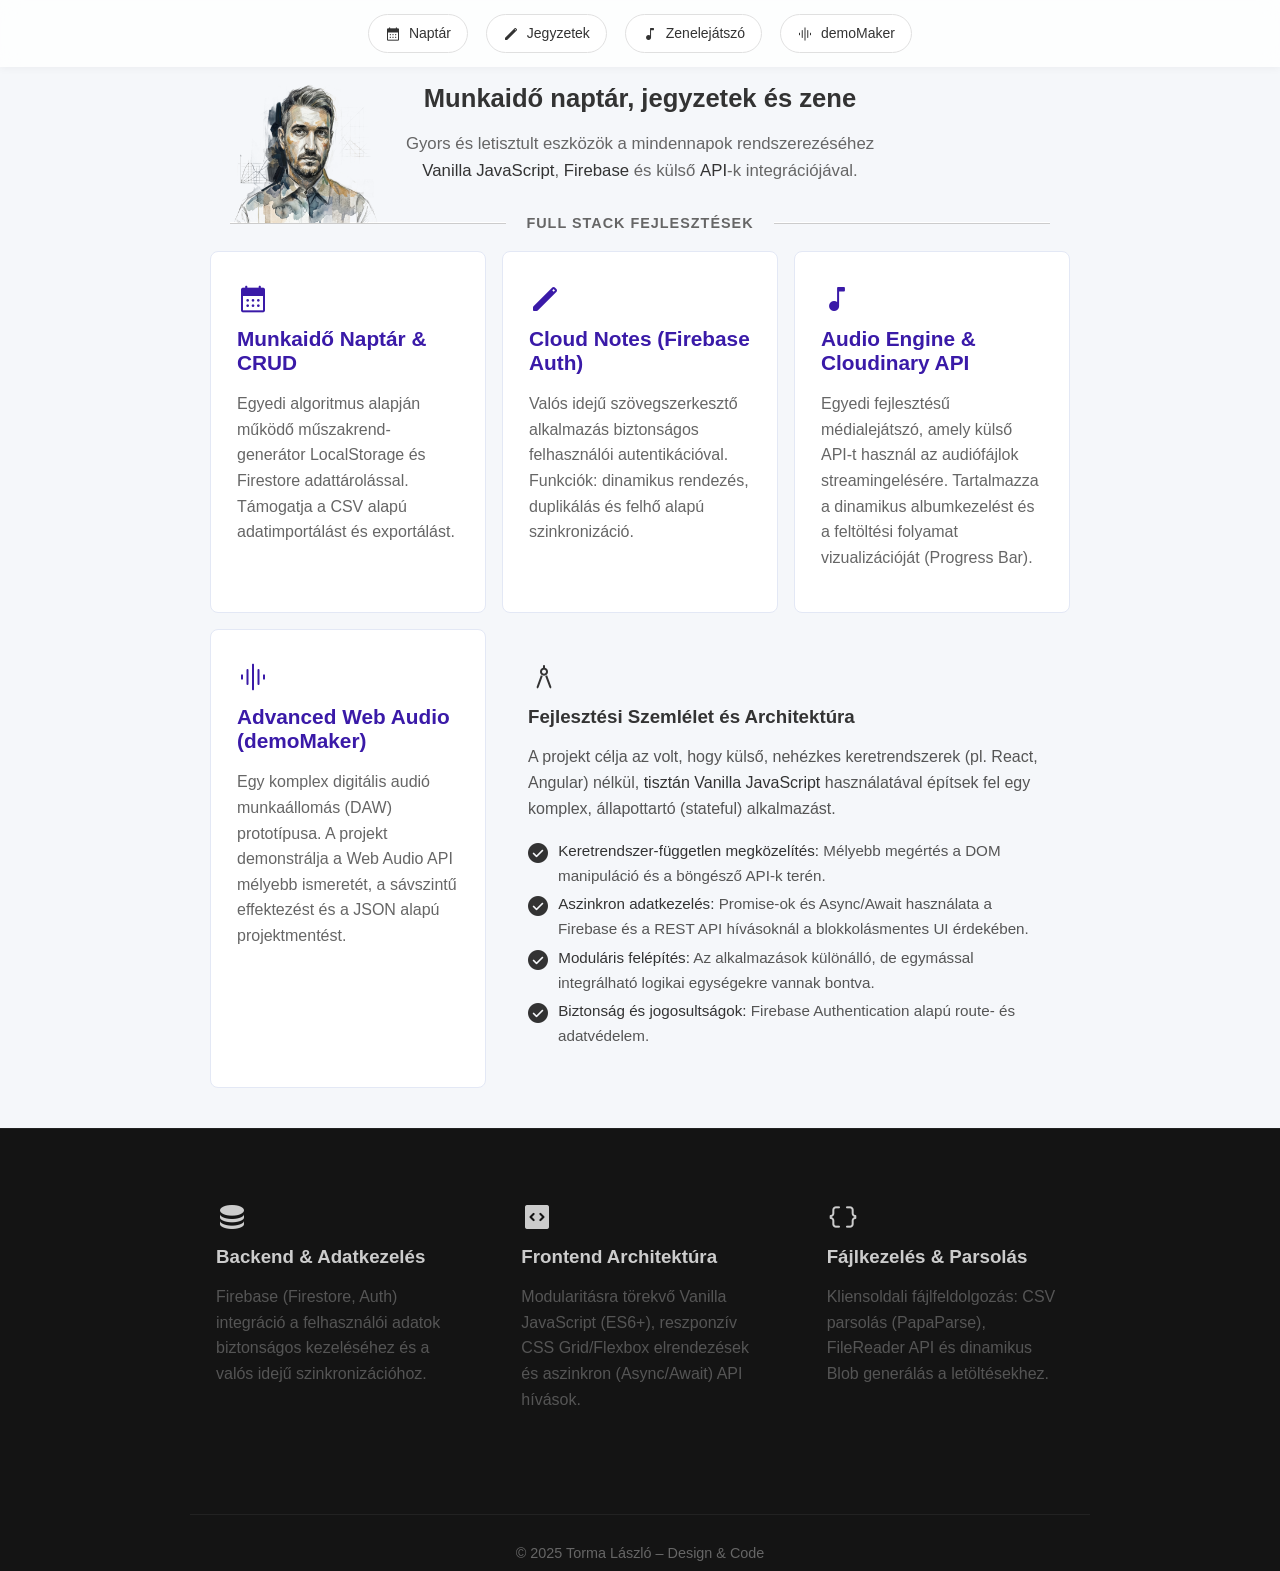
<file: index.html>
<!DOCTYPE html>
<html lang="hu">
<head>
<meta charset="UTF-8">
<title>Munkaidő naptár – jegyzetek, bérkalkulátor, zene</title>

<link rel="stylesheet" href="https://fonts.googleapis.com/css2?family=Material+Symbols+Rounded" />
<link rel="stylesheet" href="styles.css" />

</head>
<body>

<!-- MENÜ -->
<nav>
    <button onclick="location.href='loadcalendar.html'">
        <span class="material-symbols-rounded">calendar_month</span> Naptár
    </button>
    <button onclick="location.href='texteditor.html'">
        <span class="material-symbols-rounded">edit</span> Jegyzetek
    </button>
    <button onclick="location.href='musicplayer.html'">
        <span class="material-symbols-rounded">music_note</span> Zenelejátszó
    </button>
    <button onclick="window.open('https://tormalac.github.io/demomakerapp/', '_blank')">
        <span class="material-symbols-rounded">graphic_eq</span> demoMaker
    </button>
</nav>

<div id="aboutWrapper">

    <div id="aboutHeader">
        <h1>Munkaidő naptár, jegyzetek és zene</h1>
        <p>
            Gyors és letisztult eszközök a mindennapok rendszerezéséhez<br>
            <strong>Vanilla JavaScript</strong>,
            <strong>Firebase</strong> és külső 
            <strong>API</strong>-k integrációjával.
        </p>
        
        <div class="profile-container">
            <img src="profile.png" alt="Torma László profilképe" class="profile-pic">
    
            <div class="profile-text">
                    
            </div>
        </div>

        <div class="portfolio-divider">Full Stack fejlesztések</div>

    </div>

    <!-- INTERAKTÍV KÁRTYÁK -->
    <div class="cards">
        <a href="loadcalendar.html" class="card link">
            <div class="icon"><span class="material-symbols-rounded">calendar_month</span></div>
            <h3>Munkaidő Naptár & CRUD</h3>
            <p>
               Egyedi algoritmus alapján működő műszakrend-generátor LocalStorage és Firestore adattárolással.
               Támogatja a CSV alapú adatimportálást és exportálást.
            </p>
        </a>

        <a href="texteditor.html" class="card link">
            <div class="icon"><span class="material-symbols-rounded">edit</span></div>
            <h3>Cloud Notes (Firebase Auth)</h3>
            <p>
               Valós idejű szövegszerkesztő alkalmazás biztonságos felhasználói autentikációval.
               Funkciók: dinamikus rendezés, duplikálás és felhő alapú szinkronizáció.
            </p>
        </a>

        <a href="musicplayer.html" class="card link">
            <div class="icon"><span class="material-symbols-rounded">music_note</span></div>
            <h3>Audio Engine & Cloudinary API</h3>
            <p>
               Egyedi fejlesztésű médialejátszó, amely külső API-t használ az audiófájlok streamingelésére.
               Tartalmazza a dinamikus albumkezelést és a feltöltési folyamat vizualizációját (Progress Bar).
            </p>
        </a>

        <a href="https://tormalac.github.io/demomakerapp/" class="card link" target="_blank">
            <div class="icon"><span class="material-symbols-rounded">graphic_eq</span></div>
            <h3>Advanced Web Audio (demoMaker)</h3>
            <p>
               Egy komplex digitális audió munkaállomás (DAW) prototípusa.
               A projekt demonstrálja a Web Audio API mélyebb ismeretét,
               a sávszintű effektezést és a JSON alapú projektmentést.
            </p>
        </a>
        
        <div class="card static double">
        <div class="icon"><span class="material-symbols-rounded">architecture</span></div>
        <h3>Fejlesztési Szemlélet és Architektúra</h3>
        <p>                
        A projekt célja az volt, hogy külső, nehézkes keretrendszerek (pl. React, Angular) nélkül, <strong>tisztán Vanilla JavaScript</strong> használatával építsek fel egy komplex, állapottartó (stateful) alkalmazást.
        </p> 
        <ul class="feature-list">
            <li><span class="material-symbols-rounded">check_circle</span> <strong>Keretrendszer-független megközelítés:</strong> Mélyebb megértés a DOM manipuláció és a böngésző API-k terén.</li>
            <li><span class="material-symbols-rounded">check_circle</span> <strong>Aszinkron adatkezelés:</strong> Promise-ok és Async/Await használata a Firebase és a REST API hívásoknál a blokkolásmentes UI érdekében.</li>
            <li><span class="material-symbols-rounded">check_circle</span> <strong>Moduláris felépítés:</strong> Az alkalmazások különálló, de egymással integrálható logikai egységekre vannak bontva.</li>
            <li><span class="material-symbols-rounded">check_circle</span> <strong>Biztonság és jogosultságok:</strong> Firebase Authentication alapú route- és adatvédelem.</li>
        </ul>       
    </div>
     </div>
</div>

<div class="bottom-dark-section">
    <div class="content-limit">

       <div class="cards">
           <div class="card static">
              <div class="icon"><span class="material-symbols-rounded">database</span></div>
              <h3>Backend & Adatkezelés</h3>
              <p>
                 Firebase (Firestore, Auth) integráció a felhasználói adatok biztonságos kezeléséhez
                 és a valós idejű szinkronizációhoz.
              </p>
           </div>

           <div class="card static">
              <div class="icon"><span class="material-symbols-rounded">code_blocks</span></div>
              <h3>Frontend Architektúra</h3>
              <p>
                 Modularitásra törekvő Vanilla JavaScript (ES6+), reszponzív CSS Grid/Flexbox elrendezések és
                 aszinkron (Async/Await) API hívások.
              </p>
           </div>

           <div class="card static">
              <div class="icon"><span class="material-symbols-rounded">data_object</span></div>
              <h3>Fájlkezelés & Parsolás</h3>
              <p>
                 Kliensoldali fájlfeldolgozás: CSV parsolás (PapaParse),
                 FileReader API és dinamikus Blob generálás a letöltésekhez.
              </p>
           </div>
        </div>

<footer>
    © 2025 Torma László – Design & Code 
</footer>

   </div>
</div>

</body>
</html>
</file>
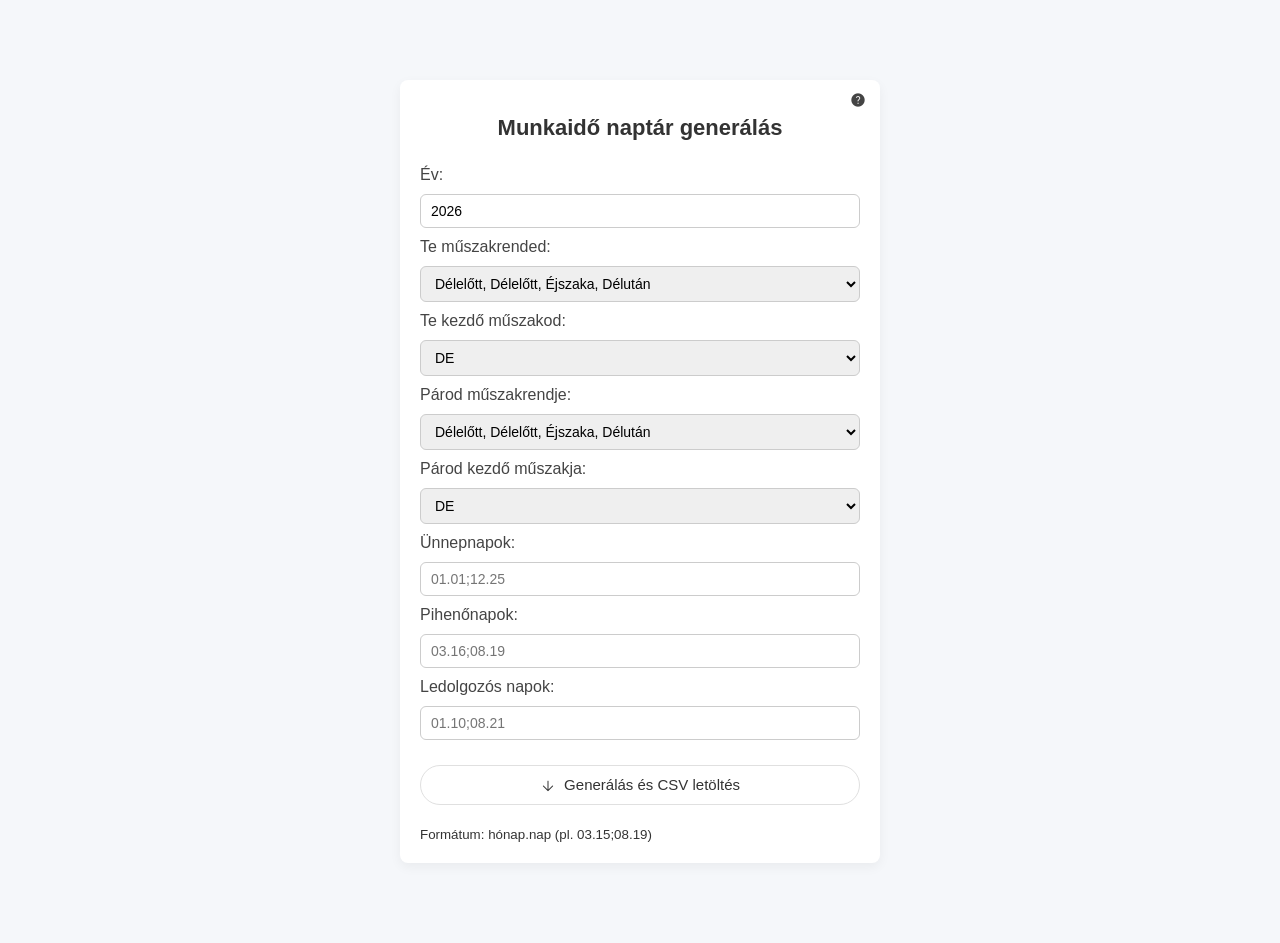
<file: newcalendar.html>
<!DOCTYPE html>
<html lang="hu">
<head>
  <meta charset="UTF-8">
  <title>Munkaidő naptár generálás</title>
  <link rel="stylesheet" href="https://fonts.googleapis.com/css2?family=Material+Symbols+Rounded" />
  <link rel="stylesheet" href="styles.css" />
</head>
<body>

  <div class="container">

    <div class="relative-wrapper">
    <!-- Help információ -->
    <button class="help-btn" id="helpBtn">
       <span class="material-symbols-rounded">help</span>
    </button>
    </div>

    <h1>Munkaidő naptár generálás</h1>

    <form id="naptarForm">
      <label>Év:</label>
      <input type="number" id="ev" value="2026" min="2020" max="2100">

      <label>Te műszakrended:</label>
      <select id="muszak1Rend">
        <option value="1,2,4,3">Délelőtt, Délelőtt, Éjszaka, Délután</option>
        <option value="2,4,3">Délelőtt, Éjszaka, Délután</option>
        <option value="2,3,4">Délelőtt, Délután, Éjszaka</option>
      </select>
      <label>Te kezdő műszakod:</label>
      <select id="muszak1Kezd">
        <option value="1">DE</option>
        <option value="2">DE</option>
        <option value="3">DU</option>
        <option value="4">ÉJ</option>
      </select>

      <label>Párod műszakrendje:</label>
      <select id="muszak2Rend">
        <option value="1,2,4,3">Délelőtt, Délelőtt, Éjszaka, Délután</option>
        <option value="2,4,3">Délelőtt, Éjszaka, Délután</option>
        <option value="2,3,4">Délelőtt, Délután, Éjszaka</option>
      </select>
      <label>Párod kezdő műszakja:</label>
      <select id="muszak2Kezd">
        <option value="1">DE</option>
        <option value="2">DE</option>
        <option value="3">DU</option>
        <option value="4">ÉJ</option>
      </select>

      <label>Ünnepnapok:</label>
      <input type="text" id="unnep" placeholder="01.01;12.25">

      <label>Pihenőnapok:</label>
      <input type="text" id="piheno" placeholder="03.16;08.19">

      <label>Ledolgozós napok:</label>
      <input type="text" id="ledolgozas" placeholder="01.10;08.21">

      <button class="newCalendarBtn" type="button" onclick="generalNaptar()">
         <span class="material-symbols-rounded">arrow_downward</span>
         Generálás és CSV letöltés
      </button>

      <small>Formátum: hónap.nap (pl. 03.15;08.19)</small>
    </form>
  </div>

<div class="modal" id="helpModal">
  <div class="modal-content">
    <button class="close-btn" id="closeModal">
        <span class="material-symbols-rounded">close</span>
    </button>

    <h2>Hogyan működik ez az oldal?</h2>
<p class="descr">
Ez az oldal lehetővé teszi, hogy gyorsan és egyszerűen elkészítsd a saját éves munkaidő-naptárad.
Megadhatod az évet, a saját és a partnered műszakrendjét, valamint kezdő műszakot.
</p>

<p class="descr">
Beállíthatod az ünnepnapokat, pihenőnapokat és a ledolgozós napokat is, így a naptár minden fontos dátumot tartalmaz.
A naptár minden napját külön kezelheted, és év közben bármikor újragenerálhatod a főoldal <strong>„Naptár szerkesztése”</strong> menüpontja alatt.
</p>

<p class="descr">
A generált naptár CSV formátumban menthető, így könnyen megnyitható táblázatkezelő programokban vagy más szoftverekben.
Bejelentkezés után a felhőbe (Firestore) is elmenthető, így mobilon és számítógépen is elérhető.
</p>

<p class="descr">
Ez a felület ideális azoknak, akik szeretnék áttekinteni és rendszerezni a munkaidejüket, nyomon követni a ledolgozott napokat, szabadságokat és pihenőnapokat, valamint a műszakbeosztást egyszerűen kezelni.
</p>
  </div>
</div>


  <script>
// CSV generálás és letöltés
  function generalNaptar() {
    const ev = parseInt(document.getElementById("ev").value);
    const muszak1Kezd = parseInt(document.getElementById("muszak1Kezd").value);
    const muszak2Kezd = parseInt(document.getElementById("muszak2Kezd").value);

    const muszak1Ciklus = document.getElementById("muszak1Rend").value.split(",").map(Number);
    const muszak2Ciklus = document.getElementById("muszak2Rend").value.split(",").map(Number);

    const unnepInput = document.getElementById("unnep").value.split(";").map(s => s.trim()).filter(s => s);
    const pihenoInput = document.getElementById("piheno").value.split(";").map(s => s.trim()).filter(s => s);
    const ledolgozasInput = document.getElementById("ledolgozas").value.split(";").map(s => s.trim()).filter(s => s);

    let muszak1Index = muszak1Ciklus.indexOf(muszak1Kezd);
    let muszak2Index = muszak2Ciklus.indexOf(muszak2Kezd);
    if (muszak1Index === -1) muszak1Index = 0;
    if (muszak2Index === -1) muszak2Index = 0;

    let csv = "honap;nap;napIndex;muszak1;muszak2;unnep;piheno;ledolgozas;szabadsag;tappenz;komment\n";

    for (let honap = 1; honap <= 12; honap++) {
      const napok = new Date(ev, honap, 0).getDate();
      for (let nap = 1; nap <= napok; nap++) {
        const datum = new Date(ev, honap - 1, nap);
        let napIndex = datum.getDay();
        if (napIndex === 0) napIndex = 7;

        if (napIndex === 1 && (honap !== 1 || nap !== 1)) {
          muszak1Index = (muszak1Index + 1) % muszak1Ciklus.length;
          muszak2Index = (muszak2Index + 1) % muszak2Ciklus.length;
        }

        const key = ("0" + honap).slice(-2) + "." + ("0" + nap).slice(-2);
        csv += [
          honap, nap, napIndex,
          muszak1Ciklus[muszak1Index],
          muszak2Ciklus[muszak2Index],
          unnepInput.includes(key),
          pihenoInput.includes(key),
          ledolgozasInput.includes(key),
          false, false, ""
        ].join(";") + "\n";
      }
    }

    const blob = new Blob([csv], { type: "text/csv" });
    const url = URL.createObjectURL(blob);
    const a = document.createElement("a");
    a.href = url;
    a.download = `${ev}.csv`;
    a.click();
    URL.revokeObjectURL(url);
    alert("✅ CSV sikeresen generálva és letöltve!");
  }

const helpBtn = document.getElementById("helpBtn");
const helpModal = document.getElementById("helpModal");
const closeModal = document.getElementById("closeModal");

helpBtn.onclick = () => helpModal.classList.add("show");
closeModal.onclick = () => helpModal.classList.remove("show");

helpModal.onclick = e => {
    if (e.target === helpModal) helpModal.classList.remove("show");
};

  </script>

</body>
</html>
</file>
<file: styles.css>
:root {
    --bg: #f5f7fa;
    --card-bg: #ffffff;
    --card-border: #e3e8f5;
    --shadow-soft: 0 4px 12px rgba(0,0,0,0.05);
    --radius: 8px;

    --accent: #3a1aa8;
    --text-dark: #333;
    --text-light: #666;

    --static-bg: #1e1e1e;
    --static-text: #f5f5f5;
}

body {
    margin: 0;
    background: var(--bg);
    font-family: "Inter", sans-serif;
    color: var(--text-dark);
    min-height: 100vh;

    display: flex;
    flex-direction: column;
}

body.notesApp {
    height: 100%;
    overflow: hidden;
    display: block;
}

nav {
    background: #ffffffcc;
    backdrop-filter: blur(10px);
    box-shadow: 0 2px 8px rgba(0,0,0,0.04);
    position: sticky;
    top: 0;
    padding: 14px 0;
    z-index: 10;
    display: flex;
    justify-content: center;
    gap: 18px;
    animation: slideDown 1.2s ease-out forwards;
}

button {
    background: white;
    border: 1px solid #e0e0e0;
    border-radius: 25px;
    padding: 10px 16px;
    cursor: pointer;
    font-size: 14px;
    color: var(--text-dark);
    transition: background 0.2s, color 0.2s, border-color 0.2s;
}

button:hover {
    background: rgba(58, 26, 168, 0.02);
    border-color: rgba(58, 26, 168, 0.2);
    color: var(--accent);
}

.material-symbols-rounded {
    font-variation-settings: 'FILL' 1, 'wght' 400, 'GRAD' 0, 'opsz' 48;
    font-size: 16px;
    vertical-align: middle;
    margin-right: 4px;
    color: var(--text-dark);
}

button:hover .material-symbols-rounded {
    color: var(--accent);
}

p {
    line-height: 1.6;
    margin-bottom: 1rem;
}

strong {
    font-weight: 500;    
    color: #333;
}

#aboutWrapper {
    max-width: 900px;
    margin: 0 auto 40px;
    padding: 0 20px;

    width: 100%;
    box-sizing: border-box;
}

#aboutHeader {
    text-align: center;
    margin-bottom: 20px;
    animation: fadeInDown 1.2s ease-out forwards;
}

#aboutHeader h1 {
    font-size: 1.6rem;
    margin-bottom: 18px;
}

#aboutHeader p {
    font-size: 1.05rem;
    color: var(--text-light);
    margin: 8px;
}

.profile-container {
    display: flex;          
    align-items: center;    
    justify-content: flex-start; 
    gap: 30px;              
    max-width: 1000px;       
    margin: 20px auto 0;
    padding: 0 20px;
    position: relative;       
}

.profile-pic {
    width: 150px;           
    height: 150px;
    position: absolute;
    top: -132px;
}

.profile-text {
    text-align: left;       
    justify-content: flex-start;
    margin: 10px auto 0px 160px;         
}

.portfolio-divider {
    display: flex;
    align-items: center;
    text-align: center;
    text-transform: uppercase;
    font-weight: 600;
    letter-spacing: 1px;
    color: var(--text-light);
    margin: 0;
    font-size: 0.9rem;
}

.portfolio-divider::before,
.portfolio-divider::after {
    content: '';
    flex: 1;
    border-top: 1px solid #fff;
    border-bottom: 1px solid #ccc; 
    margin: 0 20px;
}

#aboutWrapper .material-symbols-rounded {
    font-variation-settings: 
        'FILL' 1, 
        'wght' 400, 
        'GRAD' 0, 
        'opsz' 48;
    font-size: 32px;
}

.cards {
    display: grid;
    grid-template-columns: repeat(auto-fit, minmax(260px, 1fr));
    gap: 16px;
}

.card {
    opacity: 0; /* Alapból láthatatlan */
    animation: fadeInUp 0.6s ease-out forwards;
}

.card:nth-child(1) { animation-delay: 0.3s; }
.card:nth-child(2) { animation-delay: 0.5s; }
.card:nth-child(3) { animation-delay: 0.7s; }
.card:nth-child(4) { animation-delay: 0.9s; }
.card:nth-child(5) { animation-delay: 1.1s; }

.card.link {
    background: var(--card-bg);
    border-radius: var(--radius);
    padding: 26px;
    text-decoration: none;
    color: inherit;
    border: 1px solid var(--card-border);
    transition: background 0.2s, border-color 0.4s;
}

.card.link:hover {
    background: rgba(58, 26, 168, 0.02);
    border-color: rgba(58, 26, 168, 0.2);
}

.card.link .icon {
    font-size: 32px;
    margin-bottom: 12px;
}

.card.link .icon .material-symbols-rounded {
    color: var(--accent);
}

.card.link h3 {
    margin: 0 0 10px;
    color: var(--accent);
    font-size: 1.3rem;
}

.card.link p {
    color: var(--text-light);
}

.card.double {
    grid-column: span 2;
}

.card.double ul {
    padding-left: 0;
}

.card.double li {
    margin-bottom: 6px;
    padding-left: 30px;
    display: block;
    text-indent: -16px;
}

.card.double li material-symbols-rounded {
     
}

.card.static {              
    color: #444;                       
    border-radius: var(--radius);
    padding: 26px;
    box-shadow: none;         
}

.card.static .icon {
    font-size: 34px;
    margin-bottom: 12px;
    color: #333;                    
}

.card.static .icon .material-symbols-rounded {
    color: #333;
}

.card.static h3 {
    color: #333;                       
    margin-top: 0;
    margin-bottom: 10px;
}

.card.static p {
    color: #555;                       
}

.feature-list {
    list-style: none;
    padding: 0;
    margin-top: 18px;
    text-align: left;
}

.feature-list li {
    display: flex;
    align-items: flex-start;
    gap: 10px;
    margin-bottom: 12px;
    color: #555;
    font-size: 0.95rem;
    line-height: 1.4;
}

.feature-list li .material-symbols-rounded {
    color: #333;
    font-size: 24px !important;
    flex-shrink: 0;
    margin-top: 2px;
}

.bottom-dark-section {
    background: #141414;
    color: #eee;
    padding: 40px 0 10px 0;
    margin-top: auto;
    border-top: 1px solid #222;
}


.content-limit {
    max-width: 900px;
    margin: 0 auto;
    padding: 0 20px;
}

.bottom-dark-section .card.static {
    color: #ccc;
}

.bottom-dark-section .card.static h3 {
    color: #ccc;
}

.bottom-dark-section .card.static .icon .material-symbols-rounded {
    color: #ccc;
    font-size: 32px !important;
}

.bottom-dark-section .feature-list li {
    color: #bbb;
}

/* Footer modernizálása */
footer {
    margin-top: 60px;
    padding-top: 30px;
    border-top: 1px solid #222;
    text-align: center;
    color: #666;
    font-size: 0.9rem;
}

.footer-content p {
    margin-bottom: 10px;
}

.footer-links {
    font-size: 0.8rem;
    opacity: 0.6;
}

h1 {
    text-align: center;
    font-size: 22px;
    margin-bottom: 25px;
    color: #333;
}

label {
    margin-top: 5px;
    display: block;
    margin-bottom: 5px;
    color: #444;
    font-weight: 500;
}

input, select {
    width: 100%;
    padding: 8px 10px;
    border: 1px solid #ccc;
    border-radius: 6px;
    font-size: 14px;
    margin-top: 5px;
    margin-bottom: 5px;
    box-sizing: border-box;
}

.container {
    max-width: 480px;       
    margin: 80px auto;         
    padding: 20px;
    background: white;      
    border-radius: var(--radius);    
    box-shadow: 0 4px 12px rgba(0,0,0,0.05);
    box-sizing: border-box; 
}

.container h1 {
    text-align: center;
    color: #333;
    margin-bottom: 25px;
}

.container h2 {
    margin-top: 10px;
    margin-bottom: 5px;
    font-size: 16px;
    color: #444;
}

.container button {
    width: 100%;
    font-size: 15px;
    cursor: pointer;
    transition: background 0.2s ease;
}

.newCalendarBtn {
    margin-top: 20px;
    margin-bottom: 20px;
}

#eredmeny {
    margin-top: 20px;
    margin-bottom: 20px;
    background: #f9fafb;
    border-radius: 8px;
    padding: 15px;
    border: 1px solid #eee;
}

#eredmeny p {
    margin: 5px 0;
    color: #333;
}

.file-upload {
    position: relative;
    display: flex;
    flex-direction: column;
    align-items: center;
    border: 2px dashed rgba(58, 26, 168, 0.2);
    border-radius: 8px;
    padding: 20px;
    background: rgba(58, 26, 168, 0.02);
    color: var(--accent);
    cursor: pointer;
    transition: background 0.2s ease, border 0.2s ease;
}

.file-upload:hover {
    background: rgba(58, 26, 168, 0.04);
}

.file-upload input[type="file"] {
    display: none;
}

.file-upload span {
    color: var(--accent);
    font-weight: 500;
}

#fileName {
    margin-top: 10px;
    font-size: 13px;
    color: #333;
}

#topBar {
  display: flex;
  position: fixed;
  flex-direction: column;
  align-items: stretch;
  top: 0;
  left: 0;
  width: 100%;
  min-width: 0;
  padding: 10px 20px;
  background: #ffffffcc;
  backdrop-filter: blur(10px);
  box-shadow: 0 2px 6px rgba(0,0,0,0.1);
  justify-content: space-between;
  z-index: 1000;
}

#topBar h1 {
  display: inline;
  font-size: 24px;
  text-align: left;
}

#authBox {
    position: fixed;
    top: 10px;
    right: 100px;
    z-index: 2000;
    font-size: 14px;
}

#authStatusButton {
    background: #fff;
    padding: 6px 12px;
    border: 1px solid #ccc;
    border-radius: 5px;
    cursor: pointer;
    white-space: nowrap;
}

#authDropdown {
    position: absolute;
    top: 40px;
    right: 0;
    width: 220px;
    min-width: 220px;
    background: #fff;
    border: 1px solid #ccc;
    border-radius: 8px;
    box-shadow: 0 3px 12px rgba(0,0,0,0.15);
    padding: 10px;
    opacity: 0;            
    visibility: hidden;    
    transform: translateY(-4px);
    transition: opacity 0.15s ease-out, transform 0.15s ease-out;

    overflow: hidden;
    pointer-events: none;  /* ne legyen kattintható csukva */
}

#authDropdown.open {
    opacity: 1;
    visibility: visible;
    transform: translateY(0);
    pointer-events: auto; 
}

#authDropdown input,
#authDropdown button {
    width: 100%;
    box-sizing: border-box;
    margin: 4px 0;
    padding: 6px;
    font-size: 14px;
    border-radius: 5px;
}

#authDropdown input {
    border: 1px solid #ccc;
}

#authDropdown button {
    border: 1px solid #ccc;
    cursor: pointer;
}

#authDropdown button:hover {
    background: #eee;
    color: #333;
}

/* ---Mainmenü---*/
#fileUploadContainer {  
  font-size: 14px;
  z-index: 100;
}

#fileUploadContainer button {
  white-space: nowrap;
  padding: 10px;
  border-radius: 25px;
  cursor: pointer;
  font-weight: 500;
  font-size: 14px;
  transition: background 0.2s, transform 0.1s;
}

#fileUploadContainer button:disabled {
    background-color: #c0c0c0;
    color: #eee;
    cursor: not-allowed;
}

#fileUploadContainer button:disabled:hover {
    background-color: #b0b0b0 !important;
    border: 1px solid #c0c0c0;
}

#saveStatus {
  margin-left: auto;
  margin-right: 80px;
  margin-top: 16px;
  padding: 4px 10px;
  border-radius: 12px;
  /*background: rgba(0,0,0,0.01);*/
  font-size: 12px;
  white-space: nowrap;
}

/* ---Naptár legend --- */
#calendarLegend {
  display: flex;
  flex-wrap: wrap;
  margin-top: 20px;
  margin-left: 40px;
  margin-bottom: 20px;
  padding: 10px;
  background: #fefefe;
  border: 1px solid #ddd;
  border-radius: 5px;
  max-width: 680px;
  font-size: 14px;
}

#calendarLegend span {
  margin: 5px 10px 5px 0;
  padding: 2px 6px;
  border-radius: 3px;
  display: inline-block;
  font-size: 14px;
}

/* --- Naptár stílusok --- */
#calendar {
  display: flex;
  flex-wrap: wrap;
  gap: 24px;
  min-height: 300px;
  padding: 20px;
  margin-top: 120px;
  margin-left: 20px;
  box-sizing: border-box; 
}

#calendarPlaceholder {
  color:#aaa;
  width: 100%;
  text-align:center;
  padding:80px 0;
  font-size:18px;
  font-style:italic;
  border: 2px dashed #ccc;
  border-radius:5px;
  background-color:#fff;
}

.month {
  flex:0 0 320px;
  max-width: 460px;
  border:1px solid #ddd;
  border-radius:5px;
  padding:10px;
  box-sizing:border-box;
  background: #fefefe;
  /*box-shadow: 0 4px 15px rgba(0, 0, 0, 0.1);*/
}

.month th, .month td {
  border: none;
  padding:5px;
  text-align:center;
  width:14.28%;
  position:relative;
  cursor:pointer;
}

.month td div {
  line-height: 1.2;
}

.month td div:nth-child(2) {
  font-size: 11px;
  color: #444;
  opacity: 0.9;
}

.month td:not(:empty) {
    border-radius: 1px;
    padding: 8px;
    box-shadow: 0 1px 3px rgba(0,0,0,0.25);
    transition: background-color 0.15s ease, transform 0.1s ease;
}

.month td:not(:empty):hover {
    background-color: #cfe8ff !important;
}
.ledolgozott { background-color:#e6e6e6 !important; }
.szabadsag { background-color:#ffff99 !important; }
.tappenz { background-color:#cc99ff; }
.ledolgozas { background-color:#99ccff; }
.piheno { background-color:#ffeb99; }
.unnep { background-color:#f88; }

/* --- Nap szerkesztő popup --- */
#overlay {
  position: fixed;
  top: 0; left: 0;
  width: 100%; height: 100%;
  background: rgba(0, 0, 0, 0.45);
  backdrop-filter: blur(3px);
  display: none;
  z-index: 1000;
  transition: opacity 0.2s ease-in-out;
}

#dayEditor {
  position: fixed;
  top: 50%;
  left: 50%;
  transform: translate(-50%, -50%) scale(1);
  background: linear-gradient(180deg, #ffffff, #f9f9fb);
  border: 1px solid #ccc;
  border-radius: 10px;
  padding: 20px 24px;
  box-shadow: 0 8px 25px rgba(0,0,0,0.25);
  display: none;
  z-index: 1100;
  width: 340px;
  font-family: "Segoe UI", "Helvetica Neue", Arial, sans-serif;
  animation: fadeIn 0.25s ease-out;
}

@keyframes fadeIn {
  from { opacity: 0; transform: translate(-50%, -48%) scale(0.98); }
  to { opacity: 1; transform: translate(-50%, -50%) scale(1); }
}

#dayEditor h3 {
  margin: 0 0 12px;
  text-align: center;
  font-size: 18px;
  color: #222;
  border-bottom: 1px solid #ddd;
  padding-bottom: 6px;
}

#dayEditor label {
  display: block;
  margin-top: 10px;
  font-weight: 500;
  color: #333;
}

#dayEditor select,
#dayEditor input[type="number"],
#dayEditor textarea {
  width: 100%;
  padding: 6px 8px;
  margin-top: 3px;
  border: 1px solid #ccc;
  border-radius: 5px;
  font-size: 14px;
  box-sizing: border-box;
  transition: border-color 0.2s;
}
#dayEditor select:focus,
#dayEditor input:focus,
#dayEditor textarea:focus {
  border-color: #0078d7;
  outline: none;
}

#statusCheckboxes {
  display: flex;
  flex-wrap: wrap;
  gap: 6px 10px;
  margin-top: 4px;
}
#statusCheckboxes label {
  font-size: 13px;
  cursor: pointer;
  display: flex;
  align-items: center;
  gap: 3px;
}

#dayEditor textarea {
  resize: none;
  height: 60px;
  font-size: 13px;
}

#dayEditorButtons {
  display: flex;
  justify-content: flex-end;
  gap: 8px;
  margin-top: 14px;
}

#dayEditorButtons button {
  padding: 6px 14px;
  border: none;
  border-radius: 5px;
  cursor: pointer;
  font-weight: 500;
  font-size: 14px;
  transition: background 0.2s, transform 0.1s;
}

#cancelEdit {
  background: #e5e5e5;
  color: #333;
}
#cancelEdit:hover {
  background: #dcdcdc;
}

/* #0078d7 */
#saveEdit {
  background: #0078d7;
  color: white;
}

/*#006ac3*/
#saveEdit:hover {
  background: #006ac3;
}
#saveEdit:active {
  transform: scale(0.98);
}
.commentIcon {
  position: absolute;
  top: 2px;
  right: 2px;
  font-size: 12px;
  color: #0078d7;
  cursor: pointer;
}

.toggle-btn {
  position: absolute;
  left: 0px;
  top: 44px;
  transform: translateY(-50%);
  font-size: 20px;
  padding: 4px;
  cursor: pointer;
  transition: opacity 0.3s ease, transform 0.3s ease;
  color: #888;
}

.toggle-btn.close {
  opacity: 0;
  pointer-events: none;
  transform: translateY(-50%) translateX(20px);
}

#sidebarEdge {
    position: fixed;
    right: 0px;
    top: 110px;
    width: 40px;       
    height: 100vh;
    cursor: pointer;
    z-index: 501;     
    background: transparent; 
}
#settingsSidebar {
  position: fixed;
  top: 123px;
  right: -340px;   
  width: 300px;
  height: 100%;
  background: #fefefe;
  box-shadow: -3px 0 8px rgba(0,0,0,0.1);
  border-left: 1px solid #ddd;
  padding: 20px 40px;
  z-index: 500;
  transition: right 0.35s ease;
  overflow: hidden; 
}
#settingsSidebar.open {
  right: 0;
}
#closeSidebar {
  display: block;
  margin-bottom: 20px;
  padding: 8px 12px;
  background: #e5e5e5;
  border: none;
  border-radius: 5px;
  cursor: pointer;
  position: absolute;
  top: 8px;
  right: 40px;

}
#closeSidebar:hover {
  background: #d4d4d4;
}
#settingsSidebar h2 {
  margin: 60px 0px 0px 0px;
  text-align: center;
  font-size: 20px;
  color: #222;
  border-bottom: 1px solid #ddd;
  padding-bottom: 6px;
}
#settingsSidebar h3 {
  font-size: 18px;
  font-weight: normal;
}

#settingsSidebar label {
  display: block;
  margin-top: 10px;
  font-weight: 500;
  color: #333;
}

#settingsSidebar select,
#settingsSidebar input,
#settingsSidebar textarea {
  width: 100%;
  padding: 6px 8px;
  margin-top: 3px;
  border: 1px solid #ccc;
  border-radius: 5px;
  font-size: 14px;
  box-sizing: border-box;
  transition: border-color 0.2s;
}
#settingsSidebar select:focus,
#settingsSidebar input:focus,
#settingsSidebar textarea:focus {
  border-color: var(--accent);
  outline: none;
}

#settingsSidebar textarea {
  resize: none;
  height: 60px;
  font-size: 13px;
}

#settingsSidebar button {
  margin: 12px 0px;
  padding: 8px 12px;
  border: none;
  border-radius: 5px;
  cursor: pointer;
  font-weight: 500;
  font-size: 14px;
  transition: background 0.2s, transform 0.1s;
  background: #e5e5e5;
}
#settingsSidebar button:hover {
  background: #dedede;
  color: #000;
}


/*Texteditor*/

#mainContent {
    position: absolute;
    top: 70px;
    bottom: 0;
    left: 0;
    right: 0;
    display: flex;
    overflow: hidden;
    padding-top: 20px;
    padding-left: 10px;
    background: #fefefe;
}

#sidebar {
  width: 280px;
  border-right: 1px solid #ccc;
  padding: 10px;
  overflow-y: auto;
  max-height: calc(100vh - 60px);
}

#sidebar h4{
  margin-left: 2px;
  margin-right: 2px;
  display: inline;
  font-size: 12px;
  font-weight: normal;
}

#sidebar button {
  padding: 2px 6px;
  border: none;
  cursor: pointer;
  border-radius: 2px;
}

#sidebar button:hover {
  background: #e0e0ff;
  color: #3a1aa8; 
}

#sidebar button:hover .material-symbols-rounded {
  color: #3a1aa8;
}

/*Fájlok*/
#fileList {
  padding-left: 0;
  margin-left: 0;
}

#fileList li {
  list-style: none;
  margin: 4px 2px;
  padding: 12px;
  background: #f3f3f3;
  border-radius: 2px;
  cursor: pointer;
  font-size: 16px;
  transition: background 0.2s, transform 0.1s;
  user-select: none;
}

#fileList li:hover,
#fileList li:active {
  background: #e0e0ff;
  color: #3a1aa8;
}

/*EditorTools*/
#editorToolbar {
  display: flex;
  align-items: center;
  gap: 10px;
  padding: 8px;
  height: 80px;
  max-width: 100%; 
  overflow-x: auto;    
  white-space: nowrap;  
}

#editorToolbar button,
#editorToolbar input {
  flex: 0 0 auto;      
}
  
::-webkit-scrollbar {
  height: 6px;
}

::-webkit-scrollbar-thumb {
  background-color: rgba(0,0,0,0.2);
  border-radius: 3px;
}

#editorToolbar input {
  max-width: 200px;
  padding: 10px;
  font-size: 16px;
}

/* Editor */
#editor {
  flex: 1;
  display: flex;
  flex-direction: column; 
  padding: 10px;
  min-width: 0;
  background-color: #fdfdfd;
}

#editor textarea {
  flex: 1;                  
  width: 100%;              
  box-sizing: border-box;   
  resize: none;
  margin-bottom: 5px;
  background-color: #fcfcfc;
  padding: 20px;             
  border: 1px solid #ccc;   
  border-radius: 5px;       
  font-size: 20px;            
  line-height: 1.5;         
  color: #333;         
  font-family: "Fira Code", "Consolas", monospace;
  overflow-y: auto;
}

#editor textarea::selection {
    background: rgba(94, 76, 255, 0.3); 
}

/* MusicPlayer*/

#mainContentMusic {
    margin: 214px auto 20px;
    width: 100%; /* <--- EZ A BŰVÖS SOR HIÁNYZOTT! */
    display: flex;
    flex-direction: column; 
    padding: 20px;
    gap: 20px;
    box-sizing: border-box;
    height: auto;
    transition: padding-right 0.4s cubic-bezier(0.165, 0.84, 0.44, 1);
}

body.sidebar-open #mainContentMusic {
    padding-right: 500px !important; 
}

#topZone {
    width: 100%;
    flex-shrink: 0;
    overflow-y: auto;
    max-height: 200px;  /* ha túl sok cucc van benne, scrollozható */
}

#midZone {
    width: 100%;
    flex: 1; 
    display: flex;
    flex-direction: column;
}

/*#albumsContainer {
    flex: 1;
    overflow-y: auto;
}*/

#albumSort {
    padding-bottom: 20px;
    flex-shrink: 0;
    font-size: 14px;
}

#musicToolbar {
    position: fixed;
    top: 84px;            
    left: 0;
    right: 0;
    z-index: 900;
    padding: 15px 20px;
    background: rgba(0, 0, 0, 0.8); 
    backdrop-filter: blur(12px);   
    -webkit-backdrop-filter: blur(12px);
    border-bottom: 1px solid rgba(255,255,255,0.05);
    display: flex;
    flex-direction: column;
    gap: 10px;           
}

#musicToolbar .top {
    display: flex;
    gap: 8px;
    align-items: center;
    white-space: nowrap;
    overflow-x: auto;
    padding-bottom: 4px;
}

#musicToolbar input, .album-select {
    flex: 1;
    min-width: 120px;
    padding: 8px 10px;
    background: #333;
    border: 1px solid #444;
    border-radius: 8px;
    color: #eee;
}

#musicToolbar input:focus, .album-select:focus {
    outline: none;
    border: 1px solid #666;
}

#musicToolbar .icon-btn .material-icons {
    font-size: 22px;
    vertical-align: middle;
    color: #666;
    transition: color 0.2s;
}

#musicToolbar .icon-btn.danger .material-icons {
    color: #e53935; /* piros a törléshez */
}

#musicToolbar .icon-btn:hover {
    border: 1px solid #333;
}

#musicToolbar .icon-btn:hover .material-icons {
    color: #7252db; /* #1db954 zöld, ha hover-effektet akarsz */ 
}

.album-select {
    max-width: 300px;
    color: #eee !important;
    -webkit-appearance: none; /* Chrome, Safari */
    -moz-appearance: none;    /* Firefox */
    appearance: none;
    padding: 8px 10px;
    border: 1px solid #444;
    border-radius: 8px;
}
.icon-btn { padding: 8px 10px; background: #2a2a2a; border: 1px solid #444; border-radius: 8px; cursor: pointer; font-size: 18px; transition: 0.2s; }
.icon-btn:hover { background: #3d3d3d; }
.icon-btn.danger { background: #5a1e1e; border-color: #7a2b2b; }
.icon-btn.danger:hover { background: #7a2b2b; }

.player-box {
    padding: 0px;
}

#player {
    width: 100%;
    height: 36px;
    filter: invert(85%) hue-rotate(180deg);
}

/*.album {
    background: #f1f3f6;              
    color: #444;                       
    border-radius: var(--radius);
    box-shadow: none;
    border: 1px solid #d7dce3;
    margin-bottom: 12px;
    overflow: hidden;
}

.album-header {
    background: #d1d4da;
    padding: 12px 16px;
    cursor: pointer;
    font-weight: bold;
    display: flex;
    justify-content: space-between;
    user-select: none;
    align-items: center;
}

.album-header:hover {
    background: #b0b4bd;
}*/

/*.album-content {
    display: none;
    padding: 10px 16px;
    border-top: 1px solid #ccc;
}*/
.album.open .album-content {
    display: block;
}

.album h3 {
    margin-top: 0;
    margin-bottom: 12px;
    font-size: 1.2rem;
    color: #222;
}

.album-name {
    border-bottom: 1px solid transparent;
    padding: 2px 4px;
}

.album-name:focus {
    outline: none;
    border-color: #999;
}

.folder-icon {
    user-select: none;        
    pointer-events: none;     
    margin-right: 6px;
    font-size: 22px;
    vertical-align: middle;
    color: #555;              
}

.right-controls {
    display: flex;
    align-items: center;
    gap: 5px;
    font-size: 0.85rem;
    font-weight: normal;
    white-space: nowrap;
}

.right-controls select {
    padding: 2px 5px;
    border-radius: 4px;
    border: 1px solid #ccc;
    background-color: #fff;
    cursor: pointer;
}

/*.song {
    display: flex;
    justify-content: space-between;
    align-items: center;
    gap: 10px;
    padding: 10px 14px;
    margin: 6px 0;
    background: #ffffff;
    border: 1px solid #ddd;
    border-radius: 4px;
    transition: background 0.2s;
}*/

.song.playing {
    background-color: #f0eaff; /*#ccf0d2 #cce7ff*/
    transition: background-color 0.3s;
    color: #3a1aa8; /*#0c5928 #003366*/
    border-color: #d1c4f9;
}

/*.song .song-info {
    flex: 1 1 auto; /* növekedhet, de alap 200px */
    margin-left: 0;                   /* bal margó nullázva */
    max-width: calc(100% - 260px); 
    overflow: hidden;
    white-space: nowrap;
    text-overflow: ellipsis;
}*/

.song-info[contenteditable="true"] {
    border-bottom: 1px solid transparent; /* dashed → solid */
    cursor: text;
    transition: border-color 0.2s;
}

.song-info[contenteditable="true"]:focus {
    outline: none;
    border-color: #999;
}

/*.song .song-actions {
    display: flex;
    gap: 8px;
    min-width: 250px; /* hogy a gombok elférjenek */
    justify-content: flex-end;
}*/

.song select {
    background: #f0f0f0;
    border: 1px solid #ccc;
    color: #222;
    border-radius: 4px;
    padding: 4px 6px;
    cursor: pointer;
}

.song button {
    display: flex;
    align-items: center;
    justify-content: center;
    padding: 6px;
    width: 34px;
    height: 34px;
    border-radius: 50%;
    border: none;
    background: #eaeaea;
    cursor: pointer;
    transition: 0.2s;
}

.song button:hover {
    background: #d5d5d5;
}

.material-icons {
    font-size: 20px;
    color: #333;
}

.song button.danger {
    background: #fdd;
    border-color: #faa;
}
.song button.danger:hover {
    background: #fbb;
}
.song button.playBtn {
    font-size: 18px;
    padding: 6px 10px;
}

#musicToolbar select#albumSelect {
    padding: 8px 10px;
    border-radius: 8px;
    border: 1px solid #444;
    background: #2a2a2a;
    color: white;
    min-width: 140px;
}

#albumSortSelect {
    height: 24px !important;
    max-width: 160px !important;
    padding: 0 6px !important;
    margin-left: 4px;
    font-size: 14px;
    background: #fff;
    color: #222;
    border: 1px solid #ccc;
    border-radius: 4px;
    box-sizing: border-box !important;
    font-weight: normal;
}

.help-btn {
    position: fixed;
    top: 11px;
    right: 60px;
    width: 32px;
    height: 32px;
    border-radius: 50%;
    border: none;
    cursor: pointer;
    display: flex;
    align-items: center;
    justify-content: center;
    z-index: 1000;
    font-size: 12px;
    background: none;
}

.relative-wrapper {
  position: relative;
}

.container .relative-wrapper > .help-btn {
    position: absolute;
    top: 0;
    right: 0;
    transform: translate(50%, -50%);
}

.help-btn .material-symbols-rounded {
    color: #444;
}

.help-btn:hover {
    background: none;
}

.modal {
    position: fixed;
    inset: 0;
    background: rgba(0,0,0,0.5);
    backdrop-filter: blur(4px);
    display: none;
    align-items: center;
    justify-content: center;
    z-index: 2000;
}

.modal.show {
    display: flex;
}

.modal-content {
    background: #fff;
    padding: 24px;
    max-width: 480px;
    width: 90%;
    border-radius: 16px;
    position: relative;
    box-shadow: 0 12px 24px rgba(0,0,0,.2);
}

.modal-content h2 {
    text-align: center;
}

.close-btn {
    position: absolute;
    top: 12px;
    right: 12px;
    border: none;
    background: transparent;
    cursor: pointer;
    padding: 4px;
}

.close-btn:hover {
    background: none;
}

@keyframes slideDown {
    from {
        transform: translateY(-100%);
        opacity: 0;
    }
    to {
        transform: translateY(0);
        opacity: 1;
    }
}

@keyframes fadeInDown {
    from {
        opacity: 0;
        transform: translateY(-20px);
    }
    to {
        opacity: 1;
        transform: translateY(0);
    }
}

@keyframes fadeInUp {
    from {
        opacity: 0;
        transform: translateY(20px);
    }
    to {
        opacity: 1;
        transform: translateY(0);
    }
}
</file>
